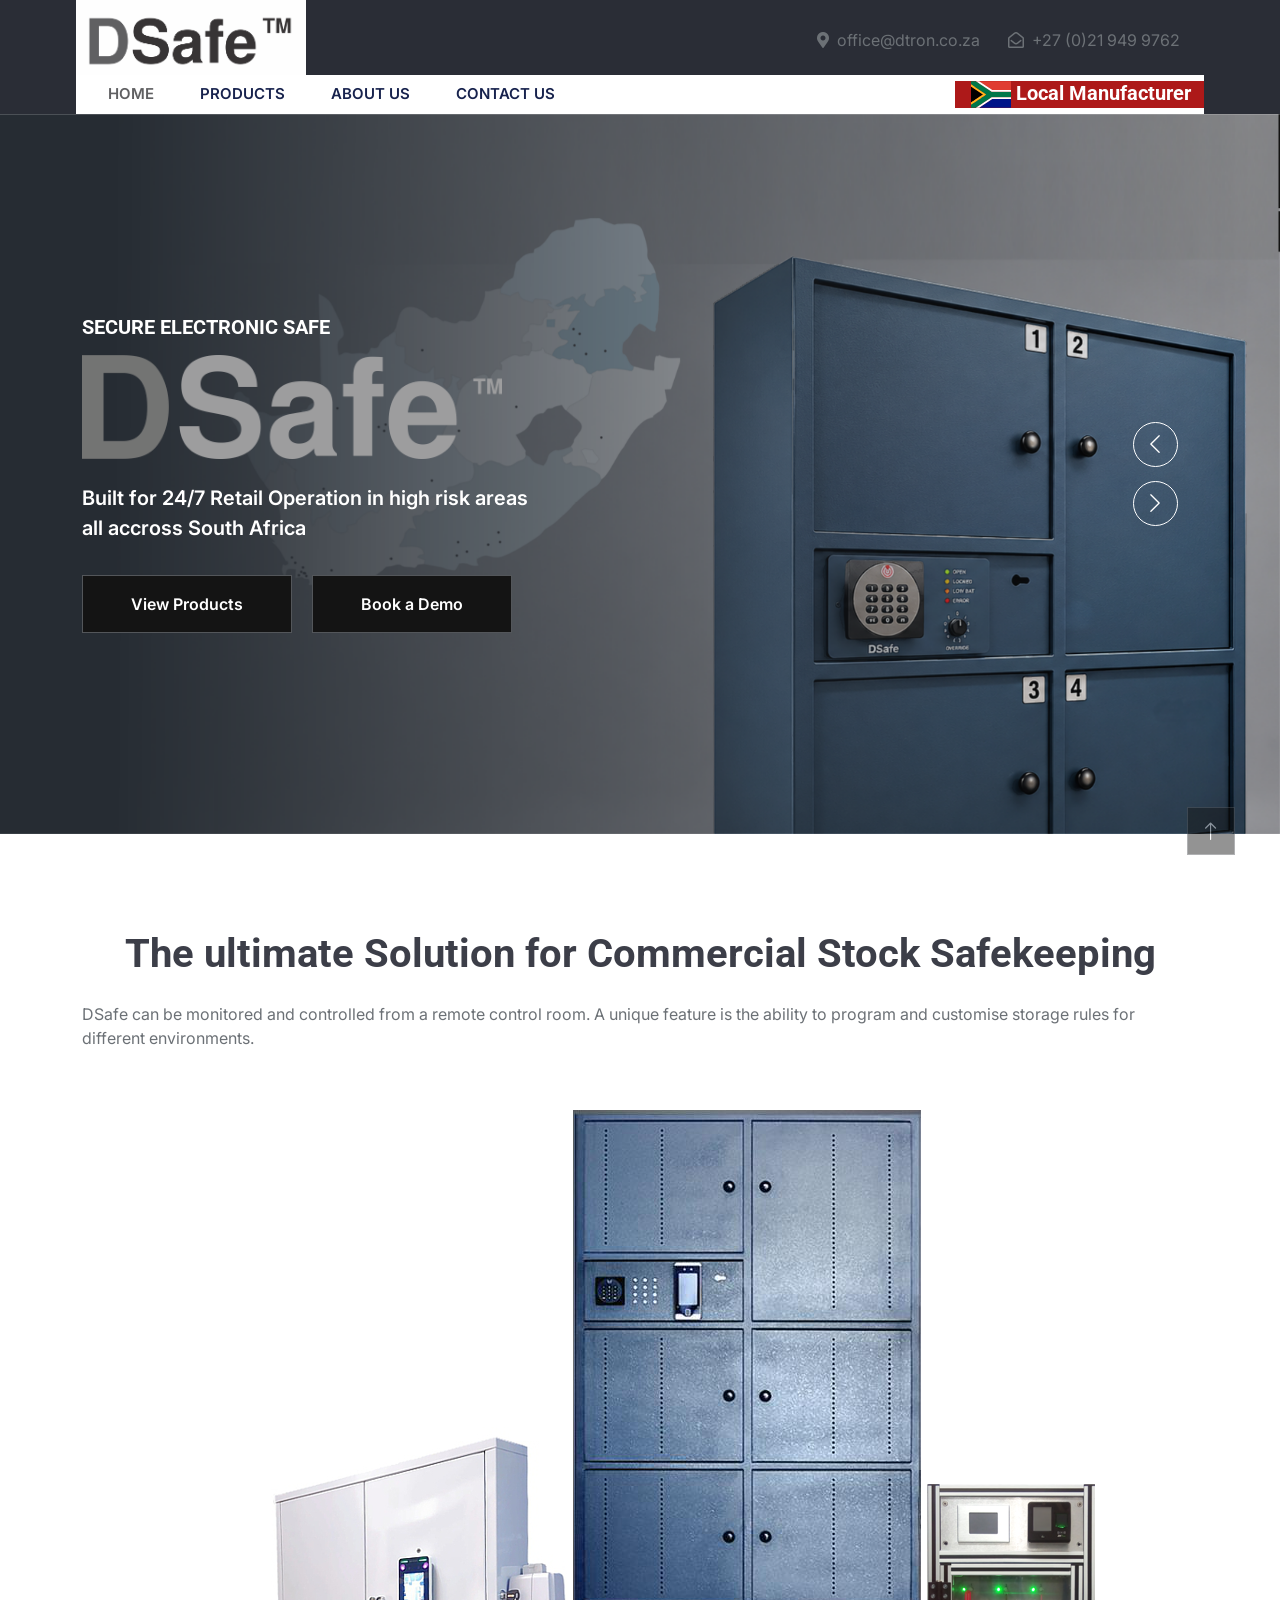
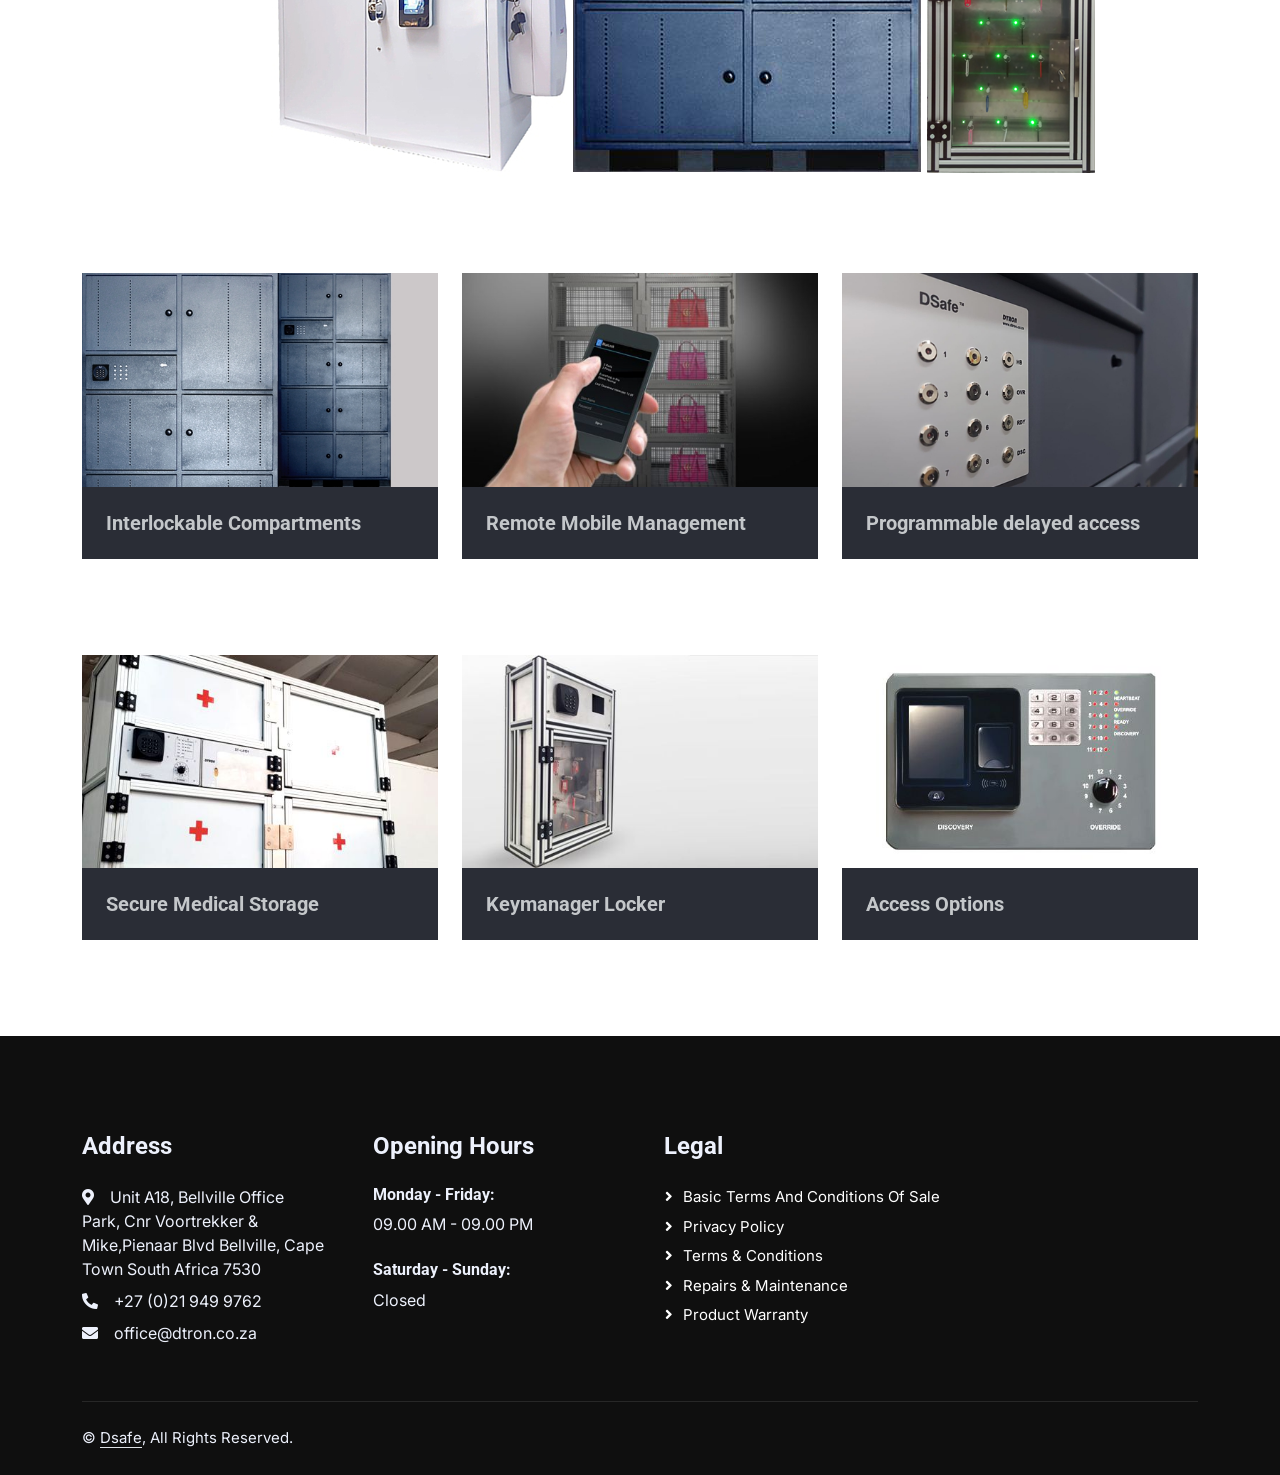
<file: index.html>
<!DOCTYPE html>
<html lang="en">

<head>
    <meta charset="utf-8">
    <title>DSafe Secure Retail Storage </title>
    <meta content="width=device-width, initial-scale=1.0" name="viewport">
    <meta content="" name="keywords">
    <meta content="" name="description">

    <!-- Favicon -->
    <link href="img/favicon.ico" rel="icon">

    <!-- Google Web Fonts -->
    <link rel="preconnect" href="https://fonts.googleapis.com">
    <link rel="preconnect" href="https://fonts.gstatic.com" crossorigin>
    <link href="https://fonts.googleapis.com/css2?family=Inter:wght@400;600&family=Roboto:wght@500;700&display=swap" rel="stylesheet">

    <!-- Icon Font Stylesheet -->
    <link href="https://cdnjs.cloudflare.com/ajax/libs/font-awesome/5.10.0/css/all.min.css" rel="stylesheet">
    <link href="https://cdn.jsdelivr.net/npm/bootstrap-icons@1.4.1/font/bootstrap-icons.css" rel="stylesheet">

    <!-- Libraries Stylesheet -->
    <link href="lib/animate/animate.min.css" rel="stylesheet">
    <link href="lib/owlcarousel/assets/owl.carousel.min.css" rel="stylesheet">
    <link href="lib/tempusdominus/css/tempusdominus-bootstrap-4.min.css" rel="stylesheet" />

    <!-- Customized Bootstrap Stylesheet -->
    <link href="css/bootstrap.min.css" rel="stylesheet">

    <!-- Template Stylesheet -->
    <link href="css/style.css" rel="stylesheet">
</head>

<body>
    <!-- Spinner Start -->
    <div id="spinner" class="show bg-white position-fixed translate-middle w-100 vh-100 top-50 start-50 d-flex align-items-center justify-content-center">
        <div class="spinner-border text-primary" style="width: 3rem; height: 3rem;" role="status">
            <span class="sr-only">Loading...</span>
        </div>
    </div>
    <!-- Spinner End -->


    <!-- Topbar Start -->
    <div class="container-fluid bg-dsafe d-none d-lg-block">
        <div class="row align-items-center top-bar">
            <div class="col-lg-3 col-md-12 text-center text-lg-start">
                <a href="" class="navbar-brand m-0 p-0">
                   <img src="img/logo.png" style="width:230px" class="img-fluid">
                </a>
            </div>
            <div class="col-lg-9 col-md-12 text-end">
                <div class="h-100 d-inline-flex align-items-center me-4">
                    <i class="fa fa-map-marker-alt  me-2"></i>
                    <p class="m-0">office@dtron.co.za</p>
                </div>
                <div class="h-100 d-inline-flex align-items-center me-4">
                    <i class="far fa-envelope-open  me-2"></i>
                    <p class="m-0">+27 (0)21 949 9762</p>
                </div>

            </div>
        </div>
    </div>
    <!-- Topbar End -->


    <!-- Navbar Start -->
    <div class="container-fluid nav-bar bg-dsafe">
        <nav class="navbar navbar-expand-lg navbar-light bg-white p-3 py-lg-0 px-lg-4">
            <a href="" class="navbar-brand d-flex align-items-center m-0 p-0 d-lg-none">
                 <img src="img/logo.png" style="width:200px" class="img-fluid">
            </a>
            <button class="navbar-toggler" type="button" data-bs-toggle="collapse" data-bs-target="#navbarCollapse">
                <span class="fa fa-bars"></span>
            </button>
            <div class="collapse navbar-collapse" id="navbarCollapse">
                <div class="navbar-nav me-auto">
                    <a href="index.html" class="nav-item nav-link active">Home</a>
                    <a href="products.html" class="nav-item nav-link">Products</a>
                    <a href="about.html" class="nav-item nav-link">About us</a>
                    <a href="contact.html" class="nav-item nav-link">Contact us</a>
                </div>
                <div class="mt-lg-0 me-lg-n4  d-flex align-items-center btn-secondary">
                    <div class="ms-3 ">
                        <h5 class="m-0 text-white" style="padding-right:13px"><img src="img/southafrica.svg">  Local Manufacturer</h5>
                    </div>
                </div>
            </div>
        </nav>
    </div>
    <!-- Navbar End -->


    <!-- Carousel Start -->
<div class="container-fluid p-0 mb-5 position-relative">

    <!-- Static Text Overlay -->
    <div class="position-absolute top-0 start-0 w-100 h-100 d-flex align-items-center" style="z-index:10;">
        <div class="container">
            <div class="row justify-content-start">
                <div class="col-lg-6">
                    <h5 class="text-white text-uppercase mb-3 animated slideInDown">
                       Secure Electronic Safe
                    </h5>

                    <h1 class="display-3 text-white mb-4">
                         <img src="img/DSafeTM.png" style="width: 420px;"/>
                    </h1>

                    <p class="fs-5 fw-medium text-white mb-4 pb-2">
                        Built for 24/7 Retail Operation in high risk areas <br>all accross South Africa
                    </p>

                    <a href="products.html" class="btn btn-primary py-md-3 px-md-5 me-3">
                        View Products
                    </a>

                    <a href="contact.html" class="btn btn-primary py-md-3 px-md-5">
                        Book a Demo 
                    </a>
                </div>
            </div>
        </div>
    </div>

    <!-- Carousel Images -->
    <div class="owl-carousel header-carousel position-relative">

        <!-- Slide 1 -->
        <div class="owl-carousel-item">
            <img class="img-fluid" src="img/carousel1.png" alt="DSafe Electronic Safe">
        </div>
        <!-- Slide 2 -->
        <div class="owl-carousel-item">
            <img class="img-fluid" src="img/carousel2.png" alt="DSafe Electronic Locker">
        </div>

    </div>

</div>

    <script>
        $('.header-carousel').owlCarousel({
    items: 1,
    loop: true,
    autoplay: true,
    autoplayTimeout: 5000,
    smartSpeed: 1000,
    dots: true,
    nav: false
});
    </script>
    <!-- Carousel End -->


      <!-- About Start -->
    <div class="container-xxl py-5">
        <div class="container">
            <div class="row g-5">
                <div class="col-lg-12 wow fadeInUp" data-wow-delay="0.1s">
                    <h1 class="mb-4 text-center">The ultimate Solution for Commercial Stock Safekeeping</h1>
                    <p class="mb-4">DSafe can be monitored and controlled from a remote control room.  A unique feature is the ability to program and customise storage rules for different environments.</p>
                    <img src="img/Dsafe_products.png"/>

                   
                    
                </div>
              
            </div>
        </div>
    </div>
     <!-- 3 nice pics next to each other -->
    <div class="container-xxl py-5">
        <div class="container">
            <div class="row g-4">
                <div class="col-lg-4 col-md-6 service-item-top wow fadeInUp" data-wow-delay="0.1s">
                    <div class="overflow-hidden">
                        <img class="img-fluid w-100 h-100" src="img/service-1.jpg" alt="">
                    </div>
                    <div class="d-flex align-items-center justify-content-between bg-dsafe p-4">
                        <h5 class="text-truncate me-3 mb-0">Interlockable Compartments</h5>
                        
                    </div>
                </div>
                <div class="col-lg-4 col-md-6 service-item-top wow fadeInUp" data-wow-delay="0.3s">
                    <div class="overflow-hidden">
                        <img class="img-fluid w-100 h-100" src="img/service-2.jpg" alt="">
                    </div>
                    <div class="d-flex align-items-center justify-content-between bg-dsafe p-4">
                        <h5 class="text-truncate me-3 mb-0">Remote Mobile Management</h5>
                        
                    </div>
                </div>
                <div class="col-lg-4 col-md-6 service-item-top wow fadeInUp" data-wow-delay="0.5s">
                    <div class="overflow-hidden">
                        <img class="img-fluid w-100 h-100" src="img/service-3.jpg" alt="">
                    </div>
                    <div class="d-flex align-items-center justify-content-between bg-dsafe p-4">
                        <h5 class="text-truncate me-3 mb-0">Programmable delayed access</h5>
                        
                    </div>
                </div>
            </div>
        </div>
    </div>
    <!-- 3 nice pics next to each other -->
    <div class="container-xxl py-5">
        <div class="container">
            <div class="row g-4">
                <div class="col-lg-4 col-md-6 service-item-top wow fadeInUp" data-wow-delay="0.1s">
                    <div class="overflow-hidden">
                        <img class="img-fluid w-100 h-100" src="img/service-4.jpg" alt="">
                    </div>
                    <div class="d-flex align-items-center justify-content-between bg-dsafe p-4">
                        <h5 class="text-truncate me-3 mb-0">Secure Medical Storage</h5>
                        
                    </div>
                </div>
                <div class="col-lg-4 col-md-6 service-item-top wow fadeInUp" data-wow-delay="0.3s">
                    <div class="overflow-hidden">
                        <img class="img-fluid w-100 h-100" src="img/service-5.jpg" alt="">
                    </div>
                    <div class="d-flex align-items-center justify-content-between bg-dsafe p-4">
                        <h5 class="text-truncate me-3 mb-0">Keymanager Locker</h5>
                        
                    </div>
                </div>
                <div class="col-lg-4 col-md-6 service-item-top wow fadeInUp" data-wow-delay="0.5s">
                    <div class="overflow-hidden">
                        <img class="img-fluid w-100 h-100" src="img/service-6.jpg" alt="">
                    </div>
                    <div class="d-flex align-items-center justify-content-between bg-dsafe p-4">
                        <h5 class="text-truncate me-3 mb-0">Access Options</h5>
                        
                    </div>
                </div>
            </div>
        </div>
    </div>
    <!-- 3 nice pics next to each other  -->





    <!-- Footer Start -->
    <div class="container-fluid bg-dark text-light footer pt-5 mt-5 wow fadeIn" data-wow-delay="0.1s">
        <div class="container py-5">
            <div class="row g-5">
                <div class="col-lg-3 col-md-6">
                    <h4 class="text-light mb-4">Address</h4>
                    <p class="mb-2"><i class="fa fa-map-marker-alt me-3"></i>Unit A18, Bellville Office Park, Cnr Voortrekker & Mike,Pienaar Blvd Bellville, Cape Town South Africa 7530</p>
                   
                    <p class="mb-2"><i class="fa fa-phone-alt me-3"></i>+27 (0)21 949 9762</p>
                    <p class="mb-2"><i class="fa fa-envelope me-3"></i>office@dtron.co.za</p>
                  
                </div>
                <div class="col-lg-3 col-md-6">
                    <h4 class="text-light mb-4">Opening Hours</h4>
                    <h6 class="text-light">Monday - Friday:</h6>
                    <p class="mb-4">09.00 AM - 09.00 PM</p>
                    <h6 class="text-light">Saturday - Sunday:</h6>
                    <p class="mb-0">Closed</p>
                </div>
                <div class="col-lg-6 col-md-6">
                    <h4 class="text-light mb-4">Legal</h4>
                    <a class="btn btn-link" href="PDF/DSafe_Basic_Terms_and_Conditions_of_Sale.pdf">Basic Terms and Conditions of Sale</a>
                    <a class="btn btn-link" href="PDF/DSafe_Privacy_Policy.pdf">Privacy Policy</a>
                    <a class="btn btn-link" href="PDF/DSafe_Terms_and_Conditions.pdf">Terms & Conditions</a>
                    <a class="btn btn-link" href="PDF/DSafe_Repairs_and_Maintenance.pdf">Repairs & Maintenance</a>
                    <a class="btn btn-link" href="PDF/DSafe_Product_Warranty.pdf">Product Warranty</a>
                </div>

            </div>
        </div>
        <div class="container">
            <div class="copyright">
                <div class="row">
                    <div class="col-md-6 text-center text-md-start mb-3 mb-md-0">
                        &copy; <a class="border-bottom" href="https://www.dsafe.co.za/">Dsafe</a>, All Rights Reserved.
                    </div>
                   
                </div>
            </div>
        </div>
    </div>
    <!-- Footer End -->


    <!-- Back to Top -->
    <a href="#" class="btn btn-lg btn-primary btn-lg-square rounded-0 back-to-top"><i class="bi bi-arrow-up"></i></a>


    <!-- JavaScript Libraries -->
    <script src="https://code.jquery.com/jquery-3.4.1.min.js"></script>
    <script src="https://cdn.jsdelivr.net/npm/bootstrap@5.0.0/dist/js/bootstrap.bundle.min.js"></script>
    <script src="lib/wow/wow.min.js"></script>
    <script src="lib/easing/easing.min.js"></script>
    <script src="lib/waypoints/waypoints.min.js"></script>
    <script src="lib/counterup/counterup.min.js"></script>
    <script src="lib/owlcarousel/owl.carousel.min.js"></script>
    <script src="lib/tempusdominus/js/moment.min.js"></script>
    <script src="lib/tempusdominus/js/moment-timezone.min.js"></script>
    <script src="lib/tempusdominus/js/tempusdominus-bootstrap-4.min.js"></script>

    <!-- Template Javascript -->
    <script src="js/main.js"></script>
</body>

</html>
</file>
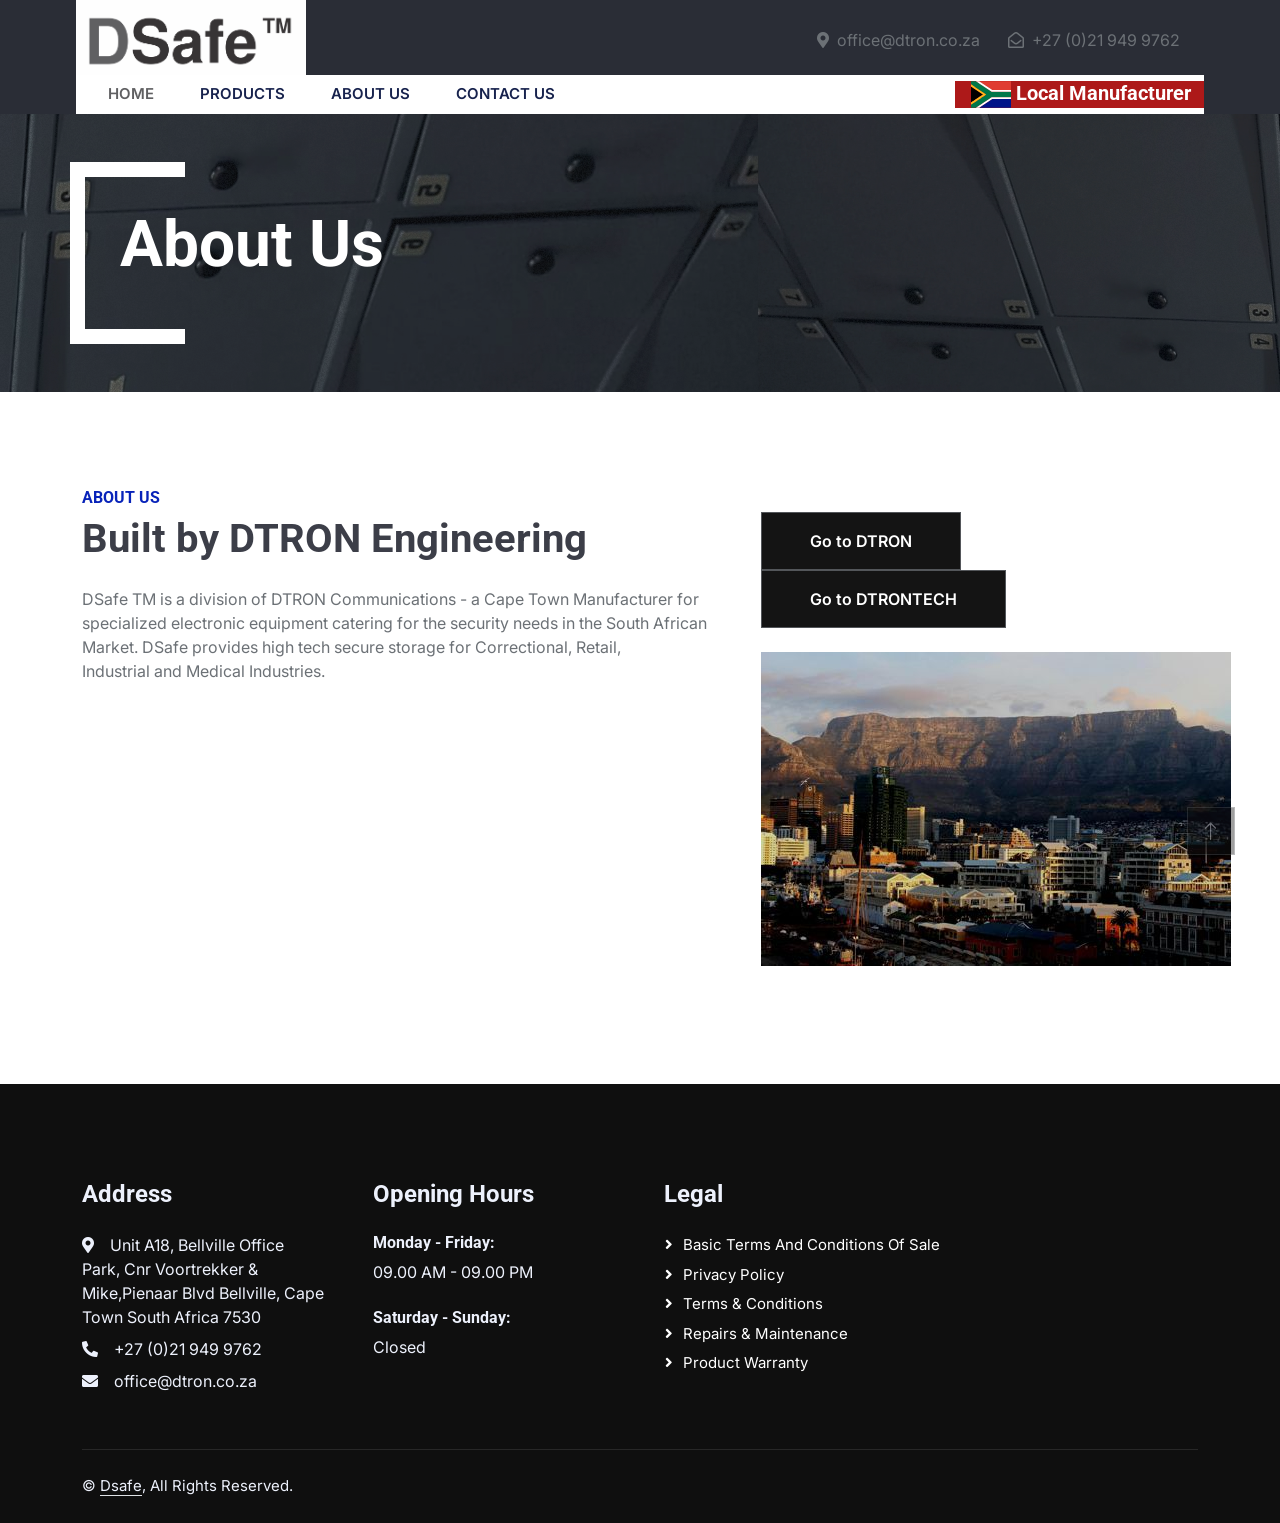
<file: about.html>
<!DOCTYPE html>
<html lang="en">

<head>
    <meta charset="utf-8">
    <title>DSafe Electronic Safe </title>
    <meta content="width=device-width, initial-scale=1.0" name="viewport">
    <meta content="" name="keywords">
    <meta content="" name="description">

    <!-- Favicon -->
    <link href="img/favicon.ico" rel="icon">

    <!-- Google Web Fonts -->
    <link rel="preconnect" href="https://fonts.googleapis.com">
    <link rel="preconnect" href="https://fonts.gstatic.com" crossorigin>
    <link href="https://fonts.googleapis.com/css2?family=Inter:wght@400;600&family=Roboto:wght@500;700&display=swap" rel="stylesheet">

    <!-- Icon Font Stylesheet -->
    <link href="https://cdnjs.cloudflare.com/ajax/libs/font-awesome/5.10.0/css/all.min.css" rel="stylesheet">
    <link href="https://cdn.jsdelivr.net/npm/bootstrap-icons@1.4.1/font/bootstrap-icons.css" rel="stylesheet">

    <!-- Libraries Stylesheet -->
    <link href="lib/animate/animate.min.css" rel="stylesheet">
    <link href="lib/owlcarousel/assets/owl.carousel.min.css" rel="stylesheet">
    <link href="lib/tempusdominus/css/tempusdominus-bootstrap-4.min.css" rel="stylesheet" />

    <!-- Customized Bootstrap Stylesheet -->
    <link href="css/bootstrap.min.css" rel="stylesheet">

    <!-- Template Stylesheet -->
    <link href="css/style.css" rel="stylesheet">
</head>

<body>
    <!-- Spinner Start -->
    <div id="spinner" class="show bg-white position-fixed translate-middle w-100 vh-100 top-50 start-50 d-flex align-items-center justify-content-center">
        <div class="spinner-border text-primary" style="width: 3rem; height: 3rem;" role="status">
            <span class="sr-only">Loading...</span>
        </div>
    </div>
    <!-- Spinner End -->

    <!-- Topbar Start -->
    <div class="container-fluid bg-dsafe d-none d-lg-block">
        <div class="row align-items-center top-bar">
            <div class="col-lg-3 col-md-12 text-center text-lg-start">
                <a href="" class="navbar-brand m-0 p-0">
                   <img src="img/logo.png" style="width:230px" class="img-fluid">
                </a>
            </div>
            <div class="col-lg-9 col-md-12 text-end">
                <div class="h-100 d-inline-flex align-items-center me-4">
                    <i class="fa fa-map-marker-alt  me-2"></i>
                    <p class="m-0">office@dtron.co.za</p>
                </div>
                <div class="h-100 d-inline-flex align-items-center me-4">
                    <i class="far fa-envelope-open  me-2"></i>
                    <p class="m-0">+27 (0)21 949 9762</p>
                </div>

            </div>
        </div>
    </div>
    <!-- Topbar End -->


    <!-- Navbar Start -->
    <div class="container-fluid nav-bar bg-dsafe">
        <nav class="navbar navbar-expand-lg navbar-light bg-white p-3 py-lg-0 px-lg-4">
            <a href="" class="navbar-brand d-flex align-items-center m-0 p-0 d-lg-none">
                 <img src="img/logo.png" style="width:200px" class="img-fluid">
            </a>
            <button class="navbar-toggler" type="button" data-bs-toggle="collapse" data-bs-target="#navbarCollapse">
                <span class="fa fa-bars"></span>
            </button>
            <div class="collapse navbar-collapse" id="navbarCollapse">
                <div class="navbar-nav me-auto">
                    <a href="index.html" class="nav-item nav-link active">Home</a>
                    <a href="products.html" class="nav-item nav-link">Products</a>
                    <a href="about.html" class="nav-item nav-link">About us</a>
                    <a href="contact.html" class="nav-item nav-link">Contact us</a>
                </div>
                <div class="mt-lg-0 me-lg-n4  d-flex align-items-center btn-secondary">
                    <div class="ms-3 ">
                        <h5 class="m-0 text-white" style="padding-right:13px"><img src="img/southafrica.svg">  Local Manufacturer</h5>
                    </div>
                </div>
            </div>
        </nav>
    </div>
    <!-- Navbar End -->


    <!-- Page Header Start -->
    <div class="container-fluid page-header mb-5 py-5">
        <div class="container">
            <h1 class="display-3 text-white mb-3 animated slideInDown">About Us</h1>
           
        </div>
    </div>
    <!-- Page Header End -->



    <!-- About Start -->
    <div class="container-xxl py-5">
        <div class="container">
            <div class="row g-5">
                <div class="col-lg-7 wow fadeInUp" data-wow-delay="0.1s">
                    <h6 class="text-secondary text-uppercase">About Us</h6>
                    <h1 class="mb-4">Built by DTRON Engineering</h1>
                    <p class="mb-4">
                        DSafe TM is a division of DTRON Communications -  a Cape Town Manufacturer for specialized
                        electronic equipment catering for the security needs in the South African Market. 
                        DSafe provides high tech secure storage for Correctional, Retail, <br>
                        Industrial and Medical Industries.
                    </p>
                   
                   
                </div>
                <div class="col-lg-5 pt-4" style="min-height: 500px;"> 
                    <div class="mb-4">
                     <a href="https://www.dtron.co.za/" class="btn btn-primary py-md-3 px-md-5 me-3">
                        Go to DTRON 
                    </a>

                    <a href="https://www.dtrontech.co.za/DTRON" class="btn btn-primary py-md-3 px-md-5">
                        Go to DTRONTECH
                    </a>
                    </div>
                    <div class="position-relative h-100 wow fadeInUp">
                        <img class="" src="img/table_mountain.jpg">
                    </div>
                </div>
            </div>
        </div>
    </div>
    <!-- About End -->



    <!-- Footer Start -->
    <div class="container-fluid bg-dark text-light footer pt-5 mt-5 wow fadeIn" data-wow-delay="0.1s">
        <div class="container py-5">
            <div class="row g-5">
                <div class="col-lg-3 col-md-6">
                    <h4 class="text-light mb-4">Address</h4>
                    <p class="mb-2"><i class="fa fa-map-marker-alt me-3"></i>Unit A18, Bellville Office Park, Cnr Voortrekker & Mike,Pienaar Blvd Bellville, Cape Town South Africa 7530</p>
                   
                    <p class="mb-2"><i class="fa fa-phone-alt me-3"></i>+27 (0)21 949 9762</p>
                    <p class="mb-2"><i class="fa fa-envelope me-3"></i>office@dtron.co.za</p>
                  
                </div>
                <div class="col-lg-3 col-md-6">
                    <h4 class="text-light mb-4">Opening Hours</h4>
                    <h6 class="text-light">Monday - Friday:</h6>
                    <p class="mb-4">09.00 AM - 09.00 PM</p>
                    <h6 class="text-light">Saturday - Sunday:</h6>
                    <p class="mb-0">Closed</p>
                </div>
               <div class="col-lg-6 col-md-6">
                    <h4 class="text-light mb-4">Legal</h4>
                    <a class="btn btn-link" href="PDF/DSafe_Basic_Terms_and_Conditions_of_Sale.pdf">Basic Terms and Conditions of Sale</a>
                    <a class="btn btn-link" href="PDF/DSafe_Privacy_Policy.pdf">Privacy Policy</a>
                    <a class="btn btn-link" href="PDF/DSafe_Terms_and_Conditions.pdf">Terms & Conditions</a>
                    <a class="btn btn-link" href="PDF/DSafe_Repairs_and_Maintenance.pdf">Repairs & Maintenance</a>
                    <a class="btn btn-link" href="PDF/DSafe_Product_Warranty.pdf">Product Warranty</a>
                </div>

            </div>
        </div>
        <div class="container">
            <div class="copyright">
                <div class="row">
                    <div class="col-md-6 text-center text-md-start mb-3 mb-md-0">
                        &copy; <a class="border-bottom" href="https://www.dsafe.co.za/">Dsafe</a>, All Rights Reserved.
                    </div>
                   
                </div>
            </div>
        </div>
    </div>
    <!-- Footer End -->


    <!-- Back to Top -->
    <a href="#" class="btn btn-lg btn-primary btn-lg-square rounded-0 back-to-top"><i class="bi bi-arrow-up"></i></a>


    <!-- JavaScript Libraries -->
    <script src="https://code.jquery.com/jquery-3.4.1.min.js"></script>
    <script src="https://cdn.jsdelivr.net/npm/bootstrap@5.0.0/dist/js/bootstrap.bundle.min.js"></script>
    <script src="lib/wow/wow.min.js"></script>
    <script src="lib/easing/easing.min.js"></script>
    <script src="lib/waypoints/waypoints.min.js"></script>
    <script src="lib/counterup/counterup.min.js"></script>
    <script src="lib/owlcarousel/owl.carousel.min.js"></script>
    <script src="lib/tempusdominus/js/moment.min.js"></script>
    <script src="lib/tempusdominus/js/moment-timezone.min.js"></script>
    <script src="lib/tempusdominus/js/tempusdominus-bootstrap-4.min.js"></script>

    <!-- Template Javascript -->
    <script src="js/main.js"></script>
</body>

</html>
</file>
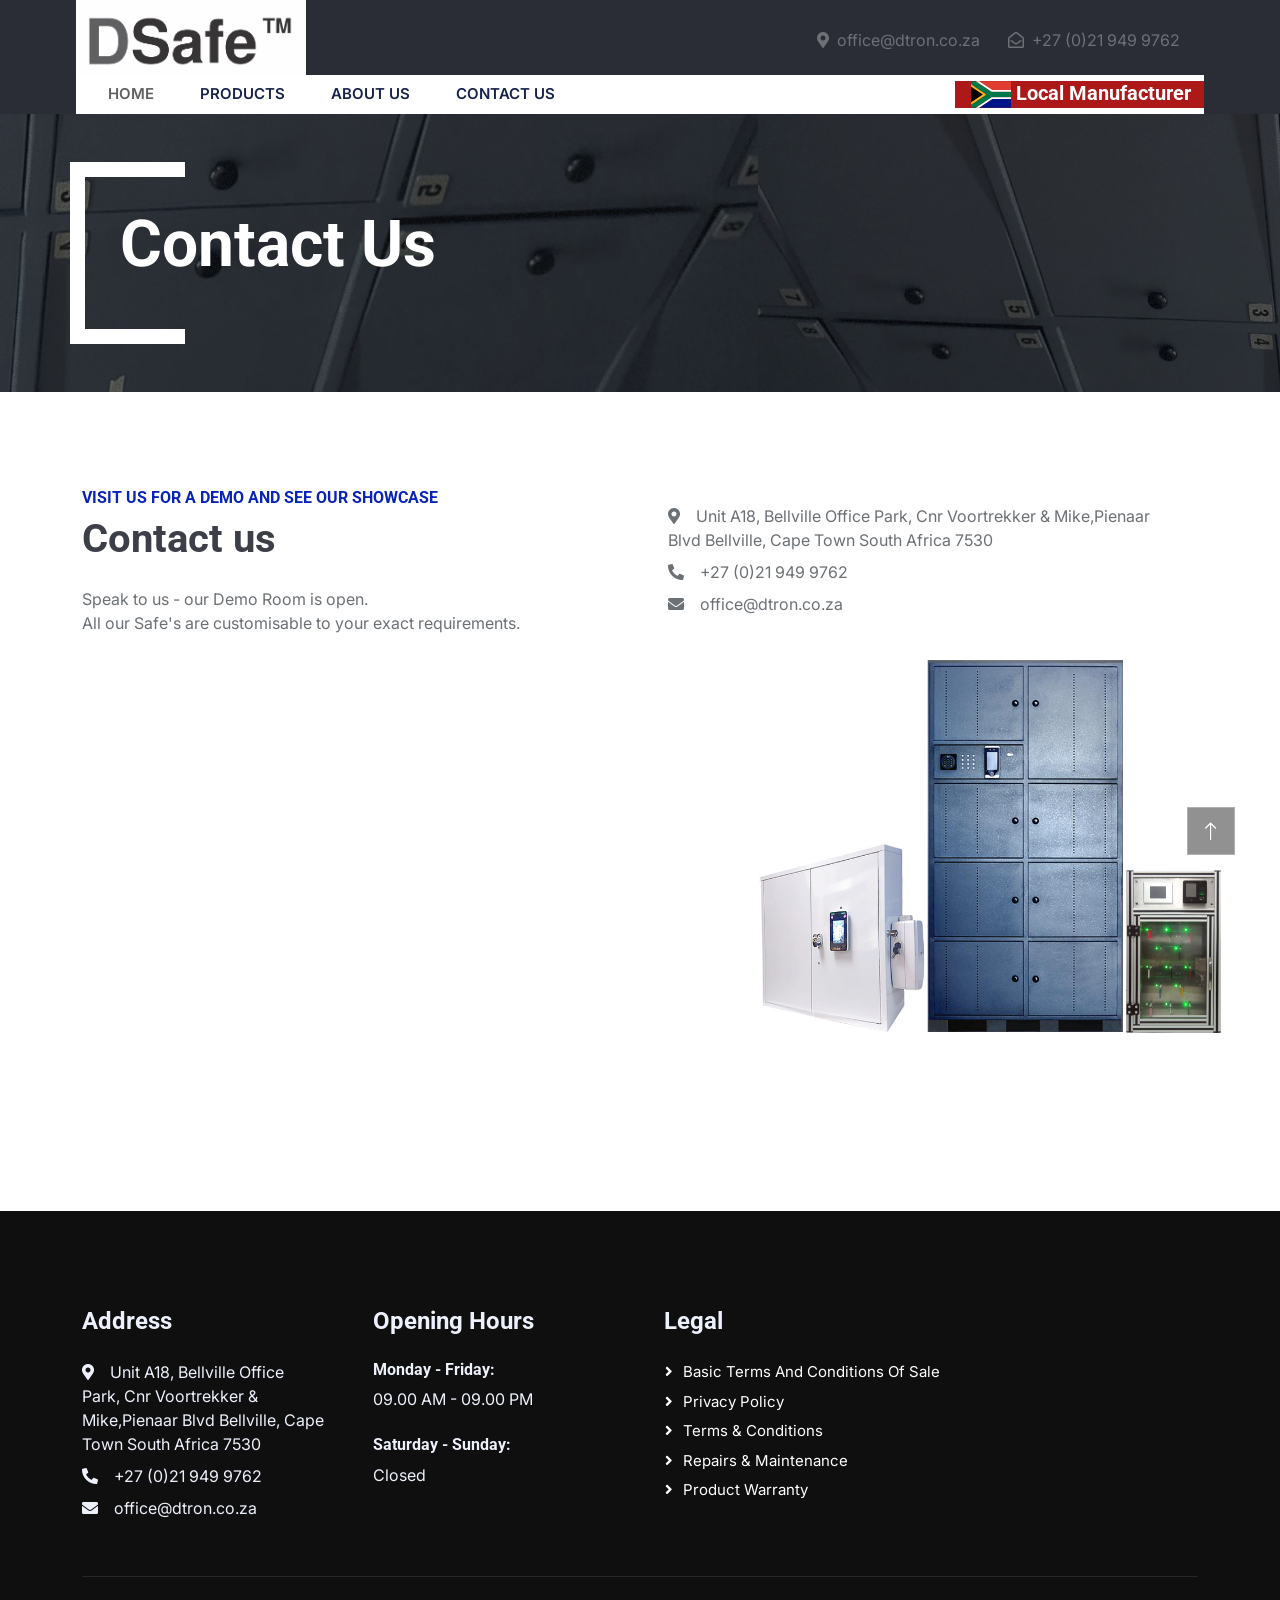
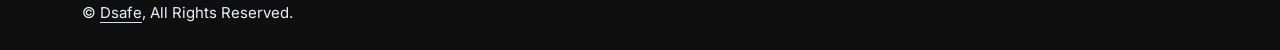
<file: contact.html>
<!DOCTYPE html>
<html lang="en">

<head>
    <meta charset="utf-8">
    <title>DSafe Electronic Safe </title>
    <meta content="width=device-width, initial-scale=1.0" name="viewport">
    <meta content="" name="keywords">
    <meta content="" name="description">

    <!-- Favicon -->
    <link href="img/favicon.ico" rel="icon">

    <!-- Google Web Fonts -->
    <link rel="preconnect" href="https://fonts.googleapis.com">
    <link rel="preconnect" href="https://fonts.gstatic.com" crossorigin>
    <link href="https://fonts.googleapis.com/css2?family=Inter:wght@400;600&family=Roboto:wght@500;700&display=swap" rel="stylesheet">

    <!-- Icon Font Stylesheet -->
    <link href="https://cdnjs.cloudflare.com/ajax/libs/font-awesome/5.10.0/css/all.min.css" rel="stylesheet">
    <link href="https://cdn.jsdelivr.net/npm/bootstrap-icons@1.4.1/font/bootstrap-icons.css" rel="stylesheet">

    <!-- Libraries Stylesheet -->
    <link href="lib/animate/animate.min.css" rel="stylesheet">
    <link href="lib/owlcarousel/assets/owl.carousel.min.css" rel="stylesheet">
    <link href="lib/tempusdominus/css/tempusdominus-bootstrap-4.min.css" rel="stylesheet" />

    <!-- Customized Bootstrap Stylesheet -->
    <link href="css/bootstrap.min.css" rel="stylesheet">

    <!-- Template Stylesheet -->
    <link href="css/style.css" rel="stylesheet">
</head>

<body>
    <!-- Spinner Start -->
    <div id="spinner" class="show bg-white position-fixed translate-middle w-100 vh-100 top-50 start-50 d-flex align-items-center justify-content-center">
        <div class="spinner-border text-primary" style="width: 3rem; height: 3rem;" role="status">
            <span class="sr-only">Loading...</span>
        </div>
    </div>
    <!-- Spinner End -->

    <!-- Topbar Start -->
    <div class="container-fluid bg-dsafe d-none d-lg-block">
        <div class="row align-items-center top-bar">
            <div class="col-lg-3 col-md-12 text-center text-lg-start">
                <a href="" class="navbar-brand m-0 p-0">
                   <img src="img/logo.png" style="width:230px" class="img-fluid">
                </a>
            </div>
            <div class="col-lg-9 col-md-12 text-end">
                <div class="h-100 d-inline-flex align-items-center me-4">
                    <i class="fa fa-map-marker-alt  me-2"></i>
                    <p class="m-0">office@dtron.co.za</p>
                </div>
                <div class="h-100 d-inline-flex align-items-center me-4">
                    <i class="far fa-envelope-open  me-2"></i>
                    <p class="m-0">+27 (0)21 949 9762</p>
                </div>

            </div>
        </div>
    </div>
    <!-- Topbar End -->


    <!-- Navbar Start -->
    <div class="container-fluid nav-bar bg-dsafe">
        <nav class="navbar navbar-expand-lg navbar-light bg-white p-3 py-lg-0 px-lg-4">
            <a href="" class="navbar-brand d-flex align-items-center m-0 p-0 d-lg-none">
                 <img src="img/logo.png" style="width:200px" class="img-fluid">
            </a>
            <button class="navbar-toggler" type="button" data-bs-toggle="collapse" data-bs-target="#navbarCollapse">
                <span class="fa fa-bars"></span>
            </button>
            <div class="collapse navbar-collapse" id="navbarCollapse">
                <div class="navbar-nav me-auto">
                    <a href="index.html" class="nav-item nav-link active">Home</a>
                    <a href="products.html" class="nav-item nav-link">Products</a>
                    <a href="about.html" class="nav-item nav-link">About us</a>
                    <a href="contact.html" class="nav-item nav-link">Contact us</a>
                </div>
                <div class="mt-lg-0 me-lg-n4  d-flex align-items-center btn-secondary">
                    <div class="ms-3 ">
                        <h5 class="m-0 text-white" style="padding-right:13px"><img src="img/southafrica.svg">  Local Manufacturer</h5>
                    </div>
                </div>
            </div>
        </nav>
    </div>
    <!-- Navbar End -->


    <!-- Page Header Start -->
    <div class="container-fluid page-header mb-5 py-5">
        <div class="container">
            <h1 class="display-3 text-white mb-3 animated slideInDown">Contact Us</h1>
        </div>
    </div>
    <!-- Page Header End -->


    <!-- Contact Start -->
    <div class="container-xxl py-5">
        <div class="container">
            <div class="row g-4">
                <div class="col-md-6 wow fadeInUp" data-wow-delay="0.1s">
                    <h6 class="text-secondary text-uppercase">Visit us for a Demo and see our Showcase</h6>
                    <h1 class="mb-4">Contact us</h1>
                    <p class="mb-4">Speak to us - our Demo Room is open.
                         <br>All our Safe's are customisable to your exact requirements.</p>
                    <iframe
  src="https://www.google.com/maps/embed?pb=!1m18!1m12!1m3!1d3311.550651366292!2d18.607778614796526!3d-33.90122478064734!2m3!1f0!2f0!3f0!3m2!1i1024!2i768!4f13.1!3m3!1m2!1s0x1dcc5a7bbfc073bf%3A0x7a5fdc59e63ef0bf!2sDTRON%20Communications%20(Pty)%20Ltd!5e0!3m2!1sen!2sza!4v1613646457517!5m2!1sen!2sza"
  width="100%"
  height="450"
  style="border:0;"
  allowfullscreen=""
  loading="lazy"
  referrerpolicy="no-referrer-when-downgrade"
  title="DTRON Communications (Pty) Ltd location">
</iframe>
                </div>
                <div class="col-md-6 wow fadeInUp" data-wow-delay="0.1s">
                    <div class="p-3">
                         <p class="mb-2"><i class="fa fa-map-marker-alt me-3"></i>Unit A18, Bellville Office Park, Cnr Voortrekker & Mike,Pienaar Blvd Bellville, Cape Town South Africa 7530</p>
                   
                    <p class="mb-2"><i class="fa fa-phone-alt me-3"></i>+27 (0)21 949 9762</p>
                    <p class="mb-2"><i class="fa fa-envelope me-3"></i>office@dtron.co.za</p>
                    </div>
                    <div class="img-fluid">
                        <img src="img/Dsafe_products.png" style="max-width:700px"/>
                    </div>
                   
                </div>
            </div>
        </div>
    </div>
    <!-- Contact End -->


    <!-- Footer Start -->
    <div class="container-fluid bg-dark text-light footer pt-5 mt-5 wow fadeIn" data-wow-delay="0.1s">
        <div class="container py-5">
            <div class="row g-5">
                <div class="col-lg-3 col-md-6">
                    <h4 class="text-light mb-4">Address</h4>
                    <p class="mb-2"><i class="fa fa-map-marker-alt me-3"></i>Unit A18, Bellville Office Park, Cnr Voortrekker & Mike,Pienaar Blvd Bellville, Cape Town South Africa 7530</p>
                   
                    <p class="mb-2"><i class="fa fa-phone-alt me-3"></i>+27 (0)21 949 9762</p>
                    <p class="mb-2"><i class="fa fa-envelope me-3"></i>office@dtron.co.za</p>
                  
                </div>
                <div class="col-lg-3 col-md-6">
                    <h4 class="text-light mb-4">Opening Hours</h4>
                    <h6 class="text-light">Monday - Friday:</h6>
                    <p class="mb-4">09.00 AM - 09.00 PM</p>
                    <h6 class="text-light">Saturday - Sunday:</h6>
                    <p class="mb-0">Closed</p>
                </div>
               <div class="col-lg-6 col-md-6">
                    <h4 class="text-light mb-4">Legal</h4>
                    <a class="btn btn-link" href="PDF/DSafe_Basic_Terms_and_Conditions_of_Sale.pdf">Basic Terms and Conditions of Sale</a>
                    <a class="btn btn-link" href="PDF/DSafe_Privacy_Policy.pdf">Privacy Policy</a>
                    <a class="btn btn-link" href="PDF/DSafe_Terms_and_Conditions.pdf">Terms & Conditions</a>
                    <a class="btn btn-link" href="PDF/DSafe_Repairs_and_Maintenance.pdf">Repairs & Maintenance</a>
                    <a class="btn btn-link" href="PDF/DSafe_Product_Warranty.pdf">Product Warranty</a>
                </div>

            </div>
        </div>
        <div class="container">
            <div class="copyright">
                <div class="row">
                    <div class="col-md-6 text-center text-md-start mb-3 mb-md-0">
                        &copy; <a class="border-bottom" href="https://www.dsafe.co.za/">Dsafe</a>, All Rights Reserved.
                    </div>
                   
                </div>
            </div>
        </div>
    </div>
    <!-- Footer End -->


    <!-- Back to Top -->
    <a href="#" class="btn btn-lg btn-primary btn-lg-square rounded-0 back-to-top"><i class="bi bi-arrow-up"></i></a>


    <!-- JavaScript Libraries -->
    <script src="https://code.jquery.com/jquery-3.4.1.min.js"></script>
    <script src="https://cdn.jsdelivr.net/npm/bootstrap@5.0.0/dist/js/bootstrap.bundle.min.js"></script>
    <script src="lib/wow/wow.min.js"></script>
    <script src="lib/easing/easing.min.js"></script>
    <script src="lib/waypoints/waypoints.min.js"></script>
    <script src="lib/counterup/counterup.min.js"></script>
    <script src="lib/owlcarousel/owl.carousel.min.js"></script>
    <script src="lib/tempusdominus/js/moment.min.js"></script>
    <script src="lib/tempusdominus/js/moment-timezone.min.js"></script>
    <script src="lib/tempusdominus/js/tempusdominus-bootstrap-4.min.js"></script>

    <!-- Template Javascript -->
    <script src="js/main.js"></script>
</body>

</html>
</file>
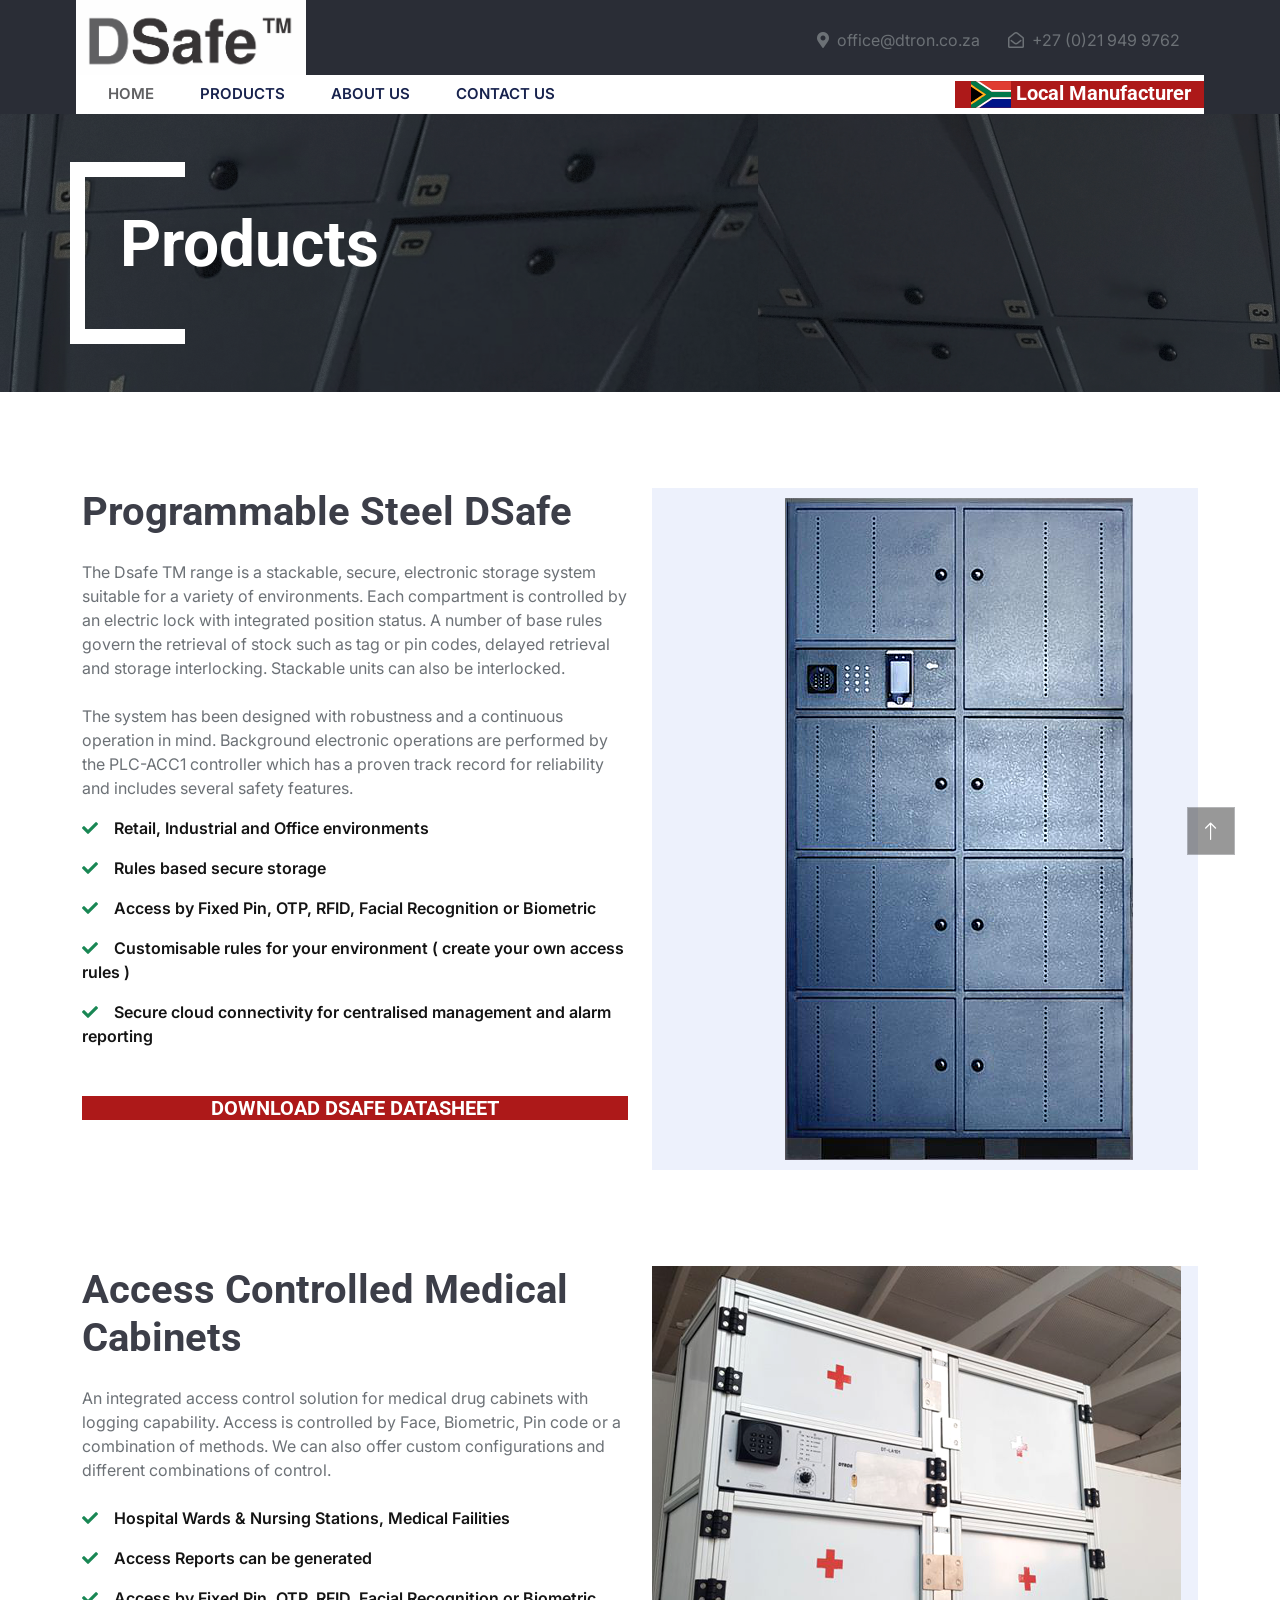
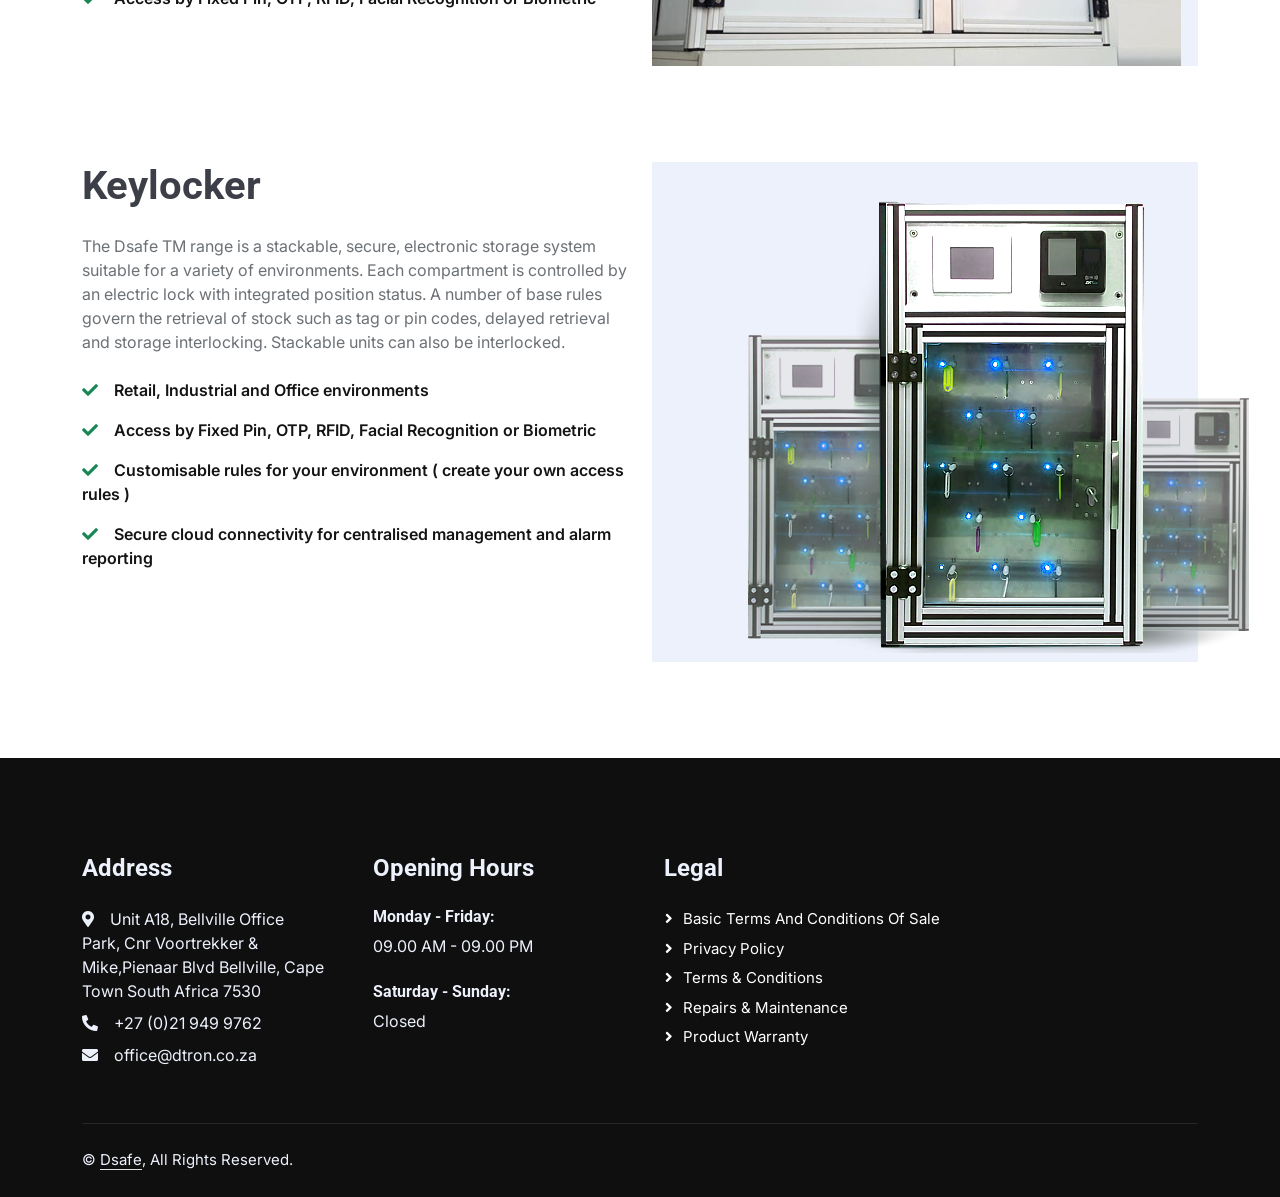
<file: products.html>
<!DOCTYPE html>
<html lang="en">

<head>
    <meta charset="utf-8">
    <title>DSafe Electronic Safe </title>
    <meta content="width=device-width, initial-scale=1.0" name="viewport">
    <meta content="" name="keywords">
    <meta content="" name="description">

    <!-- Favicon -->
    <link href="img/favicon.ico" rel="icon">

    <!-- Google Web Fonts -->
    <link rel="preconnect" href="https://fonts.googleapis.com">
    <link rel="preconnect" href="https://fonts.gstatic.com" crossorigin>
    <link href="https://fonts.googleapis.com/css2?family=Inter:wght@400;600&family=Roboto:wght@500;700&display=swap" rel="stylesheet">

    <!-- Icon Font Stylesheet -->
    <link href="https://cdnjs.cloudflare.com/ajax/libs/font-awesome/5.10.0/css/all.min.css" rel="stylesheet">
    <link href="https://cdn.jsdelivr.net/npm/bootstrap-icons@1.4.1/font/bootstrap-icons.css" rel="stylesheet">

    <!-- Libraries Stylesheet -->
    <link href="lib/animate/animate.min.css" rel="stylesheet">
    <link href="lib/owlcarousel/assets/owl.carousel.min.css" rel="stylesheet">
    <link href="lib/tempusdominus/css/tempusdominus-bootstrap-4.min.css" rel="stylesheet" />

    <!-- Customized Bootstrap Stylesheet -->
    <link href="css/bootstrap.min.css" rel="stylesheet">

    <!-- Template Stylesheet -->
    <link href="css/style.css" rel="stylesheet">
</head>

<body>
    <!-- Spinner Start -->
    <div id="spinner" class="show bg-white position-fixed translate-middle w-100 vh-100 top-50 start-50 d-flex align-items-center justify-content-center">
        <div class="spinner-border text-primary" style="width: 3rem; height: 3rem;" role="status">
            <span class="sr-only">Loading...</span>
        </div>
    </div>
    <!-- Spinner End -->


    <!-- Topbar Start -->
    <div class="container-fluid bg-dsafe d-none d-lg-block">
        <div class="row align-items-center top-bar">
            <div class="col-lg-3 col-md-12 text-center text-lg-start">
                <a href="" class="navbar-brand m-0 p-0">
                   <img src="img/logo.png" style="width:230px" class="img-fluid">
                </a>
            </div>
            <div class="col-lg-9 col-md-12 text-end">
                <div class="h-100 d-inline-flex align-items-center me-4">
                    <i class="fa fa-map-marker-alt  me-2"></i>
                    <p class="m-0">office@dtron.co.za</p>
                </div>
                <div class="h-100 d-inline-flex align-items-center me-4">
                    <i class="far fa-envelope-open  me-2"></i>
                    <p class="m-0">+27 (0)21 949 9762</p>
                </div>

            </div>
        </div>
    </div>
    <!-- Topbar End -->


    <!-- Navbar Start -->
    <div class="container-fluid nav-bar bg-dsafe">
        <nav class="navbar navbar-expand-lg navbar-light bg-white p-3 py-lg-0 px-lg-4">
            <a href="" class="navbar-brand d-flex align-items-center m-0 p-0 d-lg-none">
                 <img src="img/logo.png" style="width:200px" class="img-fluid">
            </a>
            <button class="navbar-toggler" type="button" data-bs-toggle="collapse" data-bs-target="#navbarCollapse">
                <span class="fa fa-bars"></span>
            </button>
            <div class="collapse navbar-collapse" id="navbarCollapse">
                <div class="navbar-nav me-auto">
                    <a href="index.html" class="nav-item nav-link active">Home</a>
                    <a href="products.html" class="nav-item nav-link">Products</a>
                    <a href="about.html" class="nav-item nav-link">About us</a>
                    <a href="contact.html" class="nav-item nav-link">Contact us</a>
                </div>
                <div class="mt-lg-0 me-lg-n4  d-flex align-items-center btn-secondary">
                    <div class="ms-3 ">
                        <h5 class="m-0 text-white" style="padding-right:13px"><img src="img/southafrica.svg">  Local Manufacturer</h5>
                    </div>
                </div>
            </div>
        </nav>
    </div>
    <!-- Navbar End -->


    <!-- Page Header Start -->
    <div class="container-fluid page-header mb-5 py-5">
        <div class="container">
            <h1 class="display-3 text-white mb-3 animated slideInDown">Products</h1>
           
        </div>
    </div>
    <!-- Page Header End -->


    <!-- Template Product one-->
    <div class="container-xxl py-5">
        <div class="container">
            <div class="row g-4">
                <div class="col-md-6 wow fadeInUp" data-wow-delay="0.1s">
                  
                    <h1 class="mb-4">Programmable Steel DSafe</h1>
                    <p class="mb-4">The Dsafe TM range is a stackable, secure, electronic storage system suitable for a variety of environments.
                        Each compartment is controlled by an electric lock with integrated position status.  A number of base rules govern the retrieval of stock such as tag or pin codes, delayed retrieval and storage interlocking.  Stackable units can also be interlocked. </p>
 
                    <p>The system has been designed with robustness and a continuous operation in mind.  
                        Background electronic operations are performed by the PLC-ACC1 controller which has a proven track record for reliability and includes several safety features.  </p>
                    </p>
                    <p class="fw-medium text-primary"><i class="fa fa-check text-success me-3"></i>Retail, Industrial and Office environments</p>
                    <p class="fw-medium text-primary"><i class="fa fa-check text-success me-3"></i>Rules based secure storage</p>
                    <p class="fw-medium text-primary"><i class="fa fa-check text-success me-3"></i>Access by Fixed Pin, OTP, RFID, Facial Recognition or Biometric</p>
                    <p class="fw-medium text-primary"><i class="fa fa-check text-success me-3"></i>Customisable rules for your environment ( create your own access rules )</p>
                    <p class="fw-medium text-primary"><i class="fa fa-check text-success me-3"></i>Secure cloud connectivity for centralised management and alarm reporting</p>
                   
                    <H5 class="mb-4 mt-5 btn-secondary text-white text-center"> <a class="text-white" href="datasheets/DSafe_V2.0.pdf">DOWNLOAD DSAFE DATASHEET</a></H5>
                </div>
                <div class="col-md-6 wow fadeInUp" data-wow-delay="0.1s">
                    <div class="bg-light h-100 d-flex align-items-center">
                        <img src="img/DSafe_steel_safe.png"/>
                    </div>
                </div>
            </div>
        </div>
    </div>
    <!-- Contact End -->


     <!-- Template Product DMedi Cabinet two-->
    <div class="container-xxl py-5">
        <div class="container">
            <div class="row g-4">
                <div class="col-md-6 wow fadeInUp" data-wow-delay="0.1s">
                  
                    <h1 class="mb-4">Access Controlled Medical Cabinets</h1>
                    <p class="mb-4">An integrated access control solution for medical drug cabinets with logging capability. Access is controlled by Face, Biometric, Pin code or a combination of methods. We can also offer custom configurations and different combinations of control.  </p>
 
                    
                    <p class="fw-medium text-primary"><i class="fa fa-check text-success me-3"></i>Hospital Wards & Nursing Stations, Medical Failities </p>
                    <p class="fw-medium text-primary"><i class="fa fa-check text-success me-3"></i>Access Reports can be generated</p>
                    <p class="fw-medium text-primary"><i class="fa fa-check text-success me-3"></i>Access by Fixed Pin, OTP, RFID, Facial Recognition or Biometric</p>
                   
                   
                   
                </div>
                <div class="col-md-6 wow fadeInUp" data-wow-delay="0.1s">
                    <div class="bg-light h-100 d-flex align-items-center text-center">
                        <img src="img/cabinet/medicalCabinet.png"/>
                    </div>
                </div>
            </div>
        </div>
    </div>
    <!-- Template product 2 end -->

        <!-- Template Product KeyLocker-->
    <div class="container-xxl py-5">
        <div class="container">
            <div class="row g-4">
                <div class="col-md-6 wow fadeInUp" data-wow-delay="0.1s">
                    <h1 class="mb-4">Keylocker</h1>
                    <p class="mb-4">The Dsafe TM range is a stackable, secure, electronic storage system suitable for a variety of environments.
                        Each compartment is controlled by an electric lock with integrated position status.  A number of base rules govern the retrieval of stock such as tag or pin codes, delayed retrieval and storage interlocking.  Stackable units can also be interlocked. </p>
 
                    
                    <p class="fw-medium text-primary"><i class="fa fa-check text-success me-3"></i>Retail, Industrial and Office environments</p>
                  
                    <p class="fw-medium text-primary"><i class="fa fa-check text-success me-3"></i>Access by Fixed Pin, OTP, RFID, Facial Recognition or Biometric</p>
                    <p class="fw-medium text-primary"><i class="fa fa-check text-success me-3"></i>Customisable rules for your environment ( create your own access rules )</p>
                    <p class="fw-medium text-primary"><i class="fa fa-check text-success me-3"></i>Secure cloud connectivity for centralised management and alarm reporting</p>
                   
                </div>
                <div class="col-md-6 wow fadeInUp" data-wow-delay="0.1s">
                    <div class="bg-light h-100 d-flex align-items-center">
                        <img src="img/keymanager/keymanager.png"/>
                    </div>
                </div>
            </div>
        </div>
    </div>
    <!-- Template Product 3 End -->

    <!-- Footer Start -->
    <div class="container-fluid bg-dark text-light footer pt-5 mt-5 wow fadeIn" data-wow-delay="0.1s">
        <div class="container py-5">
            <div class="row g-5">
                <div class="col-lg-3 col-md-6">
                    <h4 class="text-light mb-4">Address</h4>
                    <p class="mb-2"><i class="fa fa-map-marker-alt me-3"></i>Unit A18, Bellville Office Park, Cnr Voortrekker & Mike,Pienaar Blvd Bellville, Cape Town South Africa 7530</p>
                   
                    <p class="mb-2"><i class="fa fa-phone-alt me-3"></i>+27 (0)21 949 9762</p>
                    <p class="mb-2"><i class="fa fa-envelope me-3"></i>office@dtron.co.za</p>
                  
                </div>
                <div class="col-lg-3 col-md-6">
                    <h4 class="text-light mb-4">Opening Hours</h4>
                    <h6 class="text-light">Monday - Friday:</h6>
                    <p class="mb-4">09.00 AM - 09.00 PM</p>
                    <h6 class="text-light">Saturday - Sunday:</h6>
                    <p class="mb-0">Closed</p>
                </div>
               <div class="col-lg-6 col-md-6">
                    <h4 class="text-light mb-4">Legal</h4>
                    <a class="btn btn-link" href="PDF/DSafe_Basic_Terms_and_Conditions_of_Sale.pdf">Basic Terms and Conditions of Sale</a>
                    <a class="btn btn-link" href="PDF/DSafe_Privacy_Policy.pdf">Privacy Policy</a>
                    <a class="btn btn-link" href="PDF/DSafe_Terms_and_Conditions.pdf">Terms & Conditions</a>
                    <a class="btn btn-link" href="PDF/DSafe_Repairs_and_Maintenance.pdf">Repairs & Maintenance</a>
                    <a class="btn btn-link" href="PDF/DSafe_Product_Warranty.pdf">Product Warranty</a>
                </div>

            </div>
        </div>
        <div class="container">
            <div class="copyright">
                <div class="row">
                    <div class="col-md-6 text-center text-md-start mb-3 mb-md-0">
                        &copy; <a class="border-bottom" href="https://www.dsafe.co.za/">Dsafe</a>, All Rights Reserved.
                    </div>
                   
                </div>
            </div>
        </div>
    </div>
    <!-- Footer End -->


    <!-- Back to Top -->
    <a href="#" class="btn btn-lg btn-primary btn-lg-square rounded-0 back-to-top"><i class="bi bi-arrow-up"></i></a>


    <!-- JavaScript Libraries -->
    <script src="https://code.jquery.com/jquery-3.4.1.min.js"></script>
    <script src="https://cdn.jsdelivr.net/npm/bootstrap@5.0.0/dist/js/bootstrap.bundle.min.js"></script>
    <script src="lib/wow/wow.min.js"></script>
    <script src="lib/easing/easing.min.js"></script>
    <script src="lib/waypoints/waypoints.min.js"></script>
    <script src="lib/counterup/counterup.min.js"></script>
    <script src="lib/owlcarousel/owl.carousel.min.js"></script>
    <script src="lib/tempusdominus/js/moment.min.js"></script>
    <script src="lib/tempusdominus/js/moment-timezone.min.js"></script>
    <script src="lib/tempusdominus/js/tempusdominus-bootstrap-4.min.js"></script>

    <!-- Template Javascript -->
    <script src="js/main.js"></script>
</body>

</html>
</file>
<file: css/style.css>
/********** Template CSS **********/
.bg-dark {
  background-color: #0F0F0F !important;
}
.bg-blue {
  background-color: #050f45 !important;
}

h5, h2, h1, h6, h4 {
    color: #3c3e48;
}
.bg-dsafe
{
  background-color: #2a2d36 !important;
}
h5.text-truncate {
color:rgb(196, 199, 202)
}

.btn-secondary {
  color: #000;
  background-color: #ad1919;
  border-color: #AD1919;
}

.btn-secondary:hover {
  color: #000;
  background-color: #0823b9;
  border-color: #3F4273;
}
.nav-link:hover
{
  color: #0823b9!important;
}

.btn-secondary:active {
  color: #000;
  background-color: #091c84;
  border-color: #3F4273;
}

.btn-secondary:focus {
  color: #000;
  background-color: #091c84;
  border-color: #3F4273;
}

.bg-primary {
  background-color: #6b6e71 !important;
}

.text-secondary {
  color: #0823b9!important;
}

.bg-blue {
  background-color: #091c84 !important;
}

.text-primary {
  color: #141414!important;
}

.btn-primary {
  color: #fff;
  background-color: #141414;
  border-color: #53565a;
}

.btn-primary:active {
  color: #fff;
  background-color: #141414;
  border-color: #53565a;
}

.btn-primary:hover {
  color: #fff;
  background-color: #000000;
  border-color: #53565a;
}

:root {
    --primary: #606062;
    --secondary: #050505;
    --light: #EDF1FC;
    --dark: #17224D;
}

.fw-medium {
    font-weight: 600 !important;
}

.back-to-top {
    position: fixed;
    display: none;
    right: 45px;
    bottom: 45px;
    z-index: 99;
}


/*** Spinner ***/
#spinner {
    opacity: 0;
    visibility: hidden;
    transition: opacity .5s ease-out, visibility 0s linear .5s;
    z-index: 99999;
}

#spinner.show {
    transition: opacity .5s ease-out, visibility 0s linear 0s;
    visibility: visible;
    opacity: 1;
}


/*** Button ***/
.btn {
    font-weight: 600;
    transition: .5s;
}

.btn.btn-primary,
.btn.btn-secondary {
    color: #FFFFFF;
}

.btn-square {
    width: 38px;
    height: 38px;
}

.btn-sm-square {
    width: 32px;
    height: 32px;
}

.btn-lg-square {
    width: 48px;
    height: 48px;
}

.btn-square,
.btn-sm-square,
.btn-lg-square {
    padding: 0;
    display: flex;
    align-items: center;
    justify-content: center;
    font-weight: normal;
}


/*** Navbar ***/
.top-bar {
    height: 75px;
    padding: 0 4rem;
}

.nav-bar {
    position: relative;
    padding: 0 4.75rem;
    transition: .5s;
    z-index: 9999;
}

.nav-bar.sticky-top {
    position: sticky;
    padding: 0;
    z-index: 9999;
}

.navbar .dropdown-toggle::after {
    border: none;
    content: "\f107";
    font-family: "Font Awesome 5 Free";
    font-weight: 900;
    vertical-align: middle;
    margin-left: 8px;
}

.navbar-light .navbar-nav .nav-link {
    margin-right: 30px;
    color: var(--dark);
    font-size: 15px;
    font-weight: 600;
    text-transform: uppercase;
    outline: none;
}

.navbar-light .navbar-nav .nav-link:hover,
.navbar-light .navbar-nav .nav-link.active {
    color: var(--primary);
}

@media (max-width: 991.98px) {
    .nav-bar {
        padding: 0;
    }

    .navbar-light .navbar-nav .nav-link  {
        margin-right: 0;
        padding: 10px 0;
    }

    .navbar-light .navbar-nav {
        margin-top: 1rem;
        padding-top: 1rem;
        border-top: 1px solid #EEEEEE;
    }
}

@media (min-width: 992px) {
    .navbar .nav-item .dropdown-menu {
        display: block;
        border: none;
        margin-top: 0;
        top: 150%;
        opacity: 0;
        visibility: hidden;
        transition: .5s;
    }

    .navbar .nav-item:hover .dropdown-menu {
        top: 100%;
        visibility: visible;
        transition: .5s;
        opacity: 1;
    }
}


/*** Header ***/
.header-carousel .container,
.page-header .container {
    position: relative;
    padding: 45px 0 45px 35px;
    border-left: 15px solid #FFFFFF;
}

.header-carousel .container::before,
.header-carousel .container::after,
.page-header .container::before,
.page-header .container::after {
    position: absolute;
    content: "";
    top: 0;
    left: 0;
    width: 100px;
    height: 15px;
    background: #FFFFFF;
}

.header-carousel .container::after,
.page-header .container::after {
    top: 100%;
    margin-top: -15px;
}

@media (max-width: 768px) {
    .header-carousel .owl-carousel-item {
        position: relative;
        min-height: 500px;
    }
    
    .header-carousel .owl-carousel-item img {
        position: absolute;
        width: 100%;
        height: 100%;
        object-fit: cover;
    }

    .header-carousel .owl-carousel-item h5,
    .header-carousel .owl-carousel-item p {
        font-size: 14px !important;
        font-weight: 400 !important;
    }

    .header-carousel .owl-carousel-item h1 {
        font-size: 30px;
        font-weight: 600;
    }
}

.header-carousel .owl-nav {
    position: absolute;
    top: 50%;
    right: 8%;
    transform: translateY(-50%);
    display: flex;
    flex-direction: column;
}

.header-carousel .owl-nav .owl-prev,
.header-carousel .owl-nav .owl-next {
    margin: 7px 0;
    width: 45px;
    height: 45px;
    display: flex;
    align-items: center;
    justify-content: center;
    color: #FFFFFF;
    background: transparent;
    border: 1px solid #FFFFFF;
    border-radius: 45px;
    font-size: 22px;
    transition: .5s;
}

.header-carousel .owl-nav .owl-prev:hover,
.header-carousel .owl-nav .owl-next:hover {
    background: var(--primary);
    border-color: var(--primary);
}

.page-header {
    background: linear-gradient(rgba(0, 0, 0, .4), rgba(0, 0, 0, .4)), url(../img/bg.jpg) center center no-repeat;
    background-size: cover;
}

.breadcrumb-item + .breadcrumb-item::before {
    color: var(--light);
}


/*** Facts ***/
.fact {
    background: linear-gradient(rgba(0, 0, 0, .4), rgba(0, 0, 0, .4)), url(../img/bg.jpg) center center no-repeat;
    background-size: cover;
}


/*** Service ***/
.service-item-top img {
    transition: .5s;
}

.service-item-top:hover img {
    transform: scale(1.1);
}

.service-carousel .owl-dots {
    margin-top: 24px;
    display: flex;
    align-items: flex-end;
    justify-content: center;
}

.service-carousel .owl-dot {
    position: relative;
    display: inline-block;
    margin: 0 5px;
    width: 15px;
    height: 15px;
    background: var(--primary);
    border: 5px solid var(--light);
    transition: .5s;
}

.service-carousel .owl-dot.active {
    background: var(--light);
    border-color: var(--primary);
}


/*** Booking ***/
.video {
    position: relative;
    padding: 8rem 0 12rem 0;
    background: linear-gradient(rgba(0, 0, 0, .4), rgba(0, 0, 0, .4)), url(../img/carousel-1.jpg) center center no-repeat;
    background-size: cover;
    display: flex;
    flex-direction: column;
    align-items: center;
    justify-content: center;
}

.video .btn-play {
    position: relative;
    box-sizing: content-box;
    display: block;
    width: 32px;
    height: 44px;
    border-radius: 50%;
    border: none;
    outline: none;
    padding: 18px 20px 18px 28px;
    margin-bottom: 4rem;
}

.video .btn-play:before {
    content: "";
    position: absolute;
    z-index: 0;
    left: 50%;
    top: 50%;
    transform: translateX(-50%) translateY(-50%);
    display: block;
    width: 100px;
    height: 100px;
    background: #FFFFFF;
    border-radius: 50%;
    animation: pulse-border 1500ms ease-out infinite;
}

.video .btn-play:after {
    content: "";
    position: absolute;
    z-index: 1;
    left: 50%;
    top: 50%;
    transform: translateX(-50%) translateY(-50%);
    display: block;
    width: 100px;
    height: 100px;
    background: #FFFFFF;
    border-radius: 50%;
    transition: all 200ms;
}

.video .btn-play img {
    position: relative;
    z-index: 3;
    max-width: 100%;
    width: auto;
    height: auto;
}

.video .btn-play span {
    display: block;
    position: relative;
    z-index: 3;
    width: 0;
    height: 0;
    border-left: 32px solid var(--primary);
    border-top: 22px solid transparent;
    border-bottom: 22px solid transparent;
}

@keyframes pulse-border {
    0% {
        transform: translateX(-50%) translateY(-50%) translateZ(0) scale(1);
        opacity: 1;
    }

    100% {
        transform: translateX(-50%) translateY(-50%) translateZ(0) scale(1.5);
        opacity: 0;
    }
}

#videoModal {
    z-index: 99999;
}

#videoModal .modal-dialog {
    position: relative;
    max-width: 800px;
    margin: 60px auto 0 auto;
}

#videoModal .modal-body {
    position: relative;
    padding: 0px;
}

#videoModal .close {
    position: absolute;
    width: 30px;
    height: 30px;
    right: 0px;
    top: -30px;
    z-index: 999;
    font-size: 30px;
    font-weight: normal;
    color: #FFFFFF;
    background: #000000;
    opacity: 1;
}

.bootstrap-datetimepicker-widget.bottom {
    top: auto !important;
}

.bootstrap-datetimepicker-widget .table * {
    border-bottom-width: 0px;
}

.bootstrap-datetimepicker-widget .table th {
    font-weight: 500;
}

.bootstrap-datetimepicker-widget.dropdown-menu {
    padding: 10px;
    border-radius: 2px;
}

.bootstrap-datetimepicker-widget table td.active,
.bootstrap-datetimepicker-widget table td.active:hover {
    background: var(--primary);
}

.bootstrap-datetimepicker-widget table td.today::before {
    border-bottom-color: var(--primary);
}


/*** Team ***/
.team-item img {
    transition: .5s;
}

.team-item:hover img {
    transform: scale(1.1);
}

.team-item .team-text {
    height: 90px;
    overflow: hidden;
}

.team-item .team-text .bg-light,
.team-item .team-text .bg-primary {
    position: relative;
    height: 90px;
    display: flex;
    align-items: center;
    justify-content: center;
    flex-direction: column;
    transition: .5s;
}

.team-item .team-text .bg-primary {
    flex-direction: row;
}

.team-item:hover .team-text .bg-light {
    margin-top: -90px;
}

.team-item .team-text .bg-primary .btn {
    color: var(--primary);
    background: #FFFFFF;
}

.team-item .team-text .bg-primary .btn:hover {
    color: #FFFFFF;
    background: var(--secondary)
}


/*** Testimonial ***/
.testimonial-carousel .owl-item .testimonial-text,
.testimonial-carousel .owl-item.center .testimonial-text * {
    position: relative;
    transition: .5s;
}

.testimonial-carousel .owl-item.center .testimonial-text {
    background: var(--primary) !important;
}

.testimonial-carousel .owl-item.center .testimonial-text * {
    color: #FFFFFF !important;
}

.testimonial-carousel .owl-item .testimonial-text::after {
    position: absolute;
    content: "";
    width: 0;
    height: 0;
    left: 50%;
    bottom: -30px;
    transform: translateX(-50%);
    border: 15px solid;
    border-color: var(--light) transparent transparent transparent;
    transition: .5s;

}

.testimonial-carousel .owl-item.center .testimonial-text::after {
    border-color: var(--primary) transparent transparent transparent;
}

.testimonial-carousel .owl-nav {
    position: absolute;
    width: 350px;
    bottom: 100px;
    left: 50%;
    transform: translateX(-50%);
    display: flex;
    justify-content: space-between;
    opacity: 0;
    transition: .5s;
    z-index: 1;
}

.testimonial-carousel:hover .owl-nav {
    width: 300px;
    opacity: 1;
}

.testimonial-carousel .owl-nav .owl-prev,
.testimonial-carousel .owl-nav .owl-next {
    font-size: 30px;
    color: var(--primary);
}

.testimonial-carousel .owl-nav .owl-prev:hover,
.testimonial-carousel .owl-nav .owl-next:hover {
    color: var(--dark);
}


/*** Footer ***/
.footer .btn.btn-social {
    margin-right: 5px;
    width: 35px;
    height: 35px;
    display: flex;
    align-items: center;
    justify-content: center;
    color: var(--light);
    border: 1px solid #FFFFFF;
    border-radius: 35px;
    transition: .3s;
}

.footer .btn.btn-social:hover {
    color: var(--primary);
}

.footer .btn.btn-link {
    display: block;
    margin-bottom: 5px;
    padding: 0;
    text-align: left;
    color: #FFFFFF;
    font-size: 15px;
    font-weight: normal;
    text-transform: capitalize;
    transition: .3s;
}

.footer .btn.btn-link::before {
    position: relative;
    content: "\f105";
    font-family: "Font Awesome 5 Free";
    font-weight: 900;
    margin-right: 10px;
}

.footer .btn.btn-link:hover {
    letter-spacing: 1px;
    box-shadow: none;
}

.footer .copyright {
    padding: 25px 0;
    font-size: 15px;
    border-top: 1px solid rgba(256, 256, 256, .1);
}

.footer .copyright a {
    color: var(--light);
}
</file>
